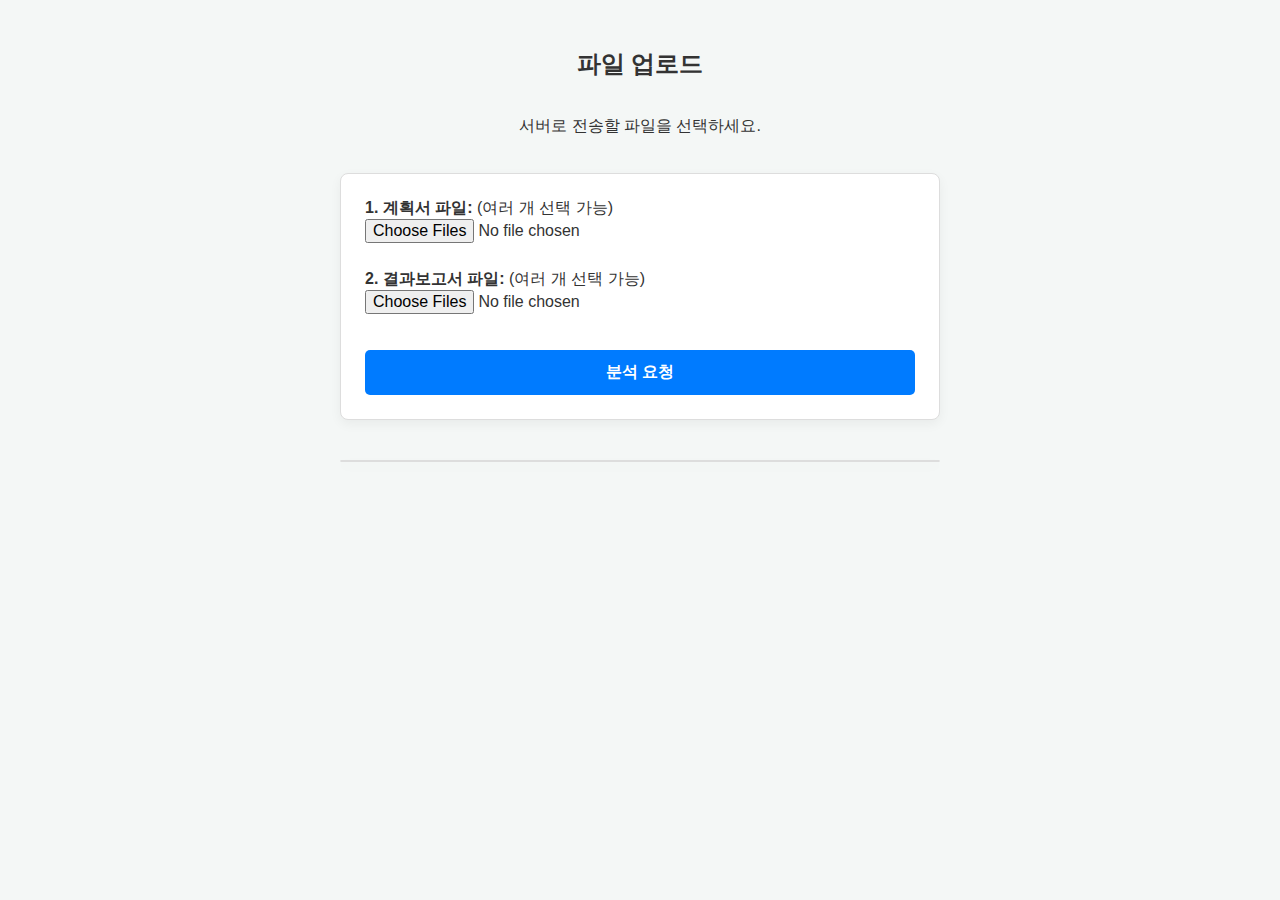
<file: file-uploader-front/index.html>
<!DOCTYPE html>
<html lang="ko">
  <head>
    <meta charset="UTF-8" />
    <meta name="viewport" content="width=device-width, initial-scale=1.0" />
    <title>파일 업로드</title>
    <link rel="stylesheet" href="style.css" />
  </head>
  <body>
    <h2>파일 업로드</h2>
    <p>서버로 전송할 파일을 선택하세요.</p>

    <form id="uploadForm" enctype="multipart/form-data">
      <div>
        <label for="planFile"><b>1. 계획서 파일:</b> (여러 개 선택 가능)</label>
        <input type="file" id="planFile" name="plan_file" required multiple />
      </div>
      <div style="margin-top: 10px">
        <label for="reportFile"
          ><b>2. 결과보고서 파일:</b> (여러 개 선택 가능)</label
        >
        <input
          type="file"
          id="reportFile"
          name="report_file"
          required
          multiple />
      </div>
      <button type="submit" style="margin-top: 20px">분석 요청</button>
    </form>

    <div id="status"></div>

    <div id="resultContainer"></div>

    <script src="script.js"></script>
  </body>
</html>
</file>
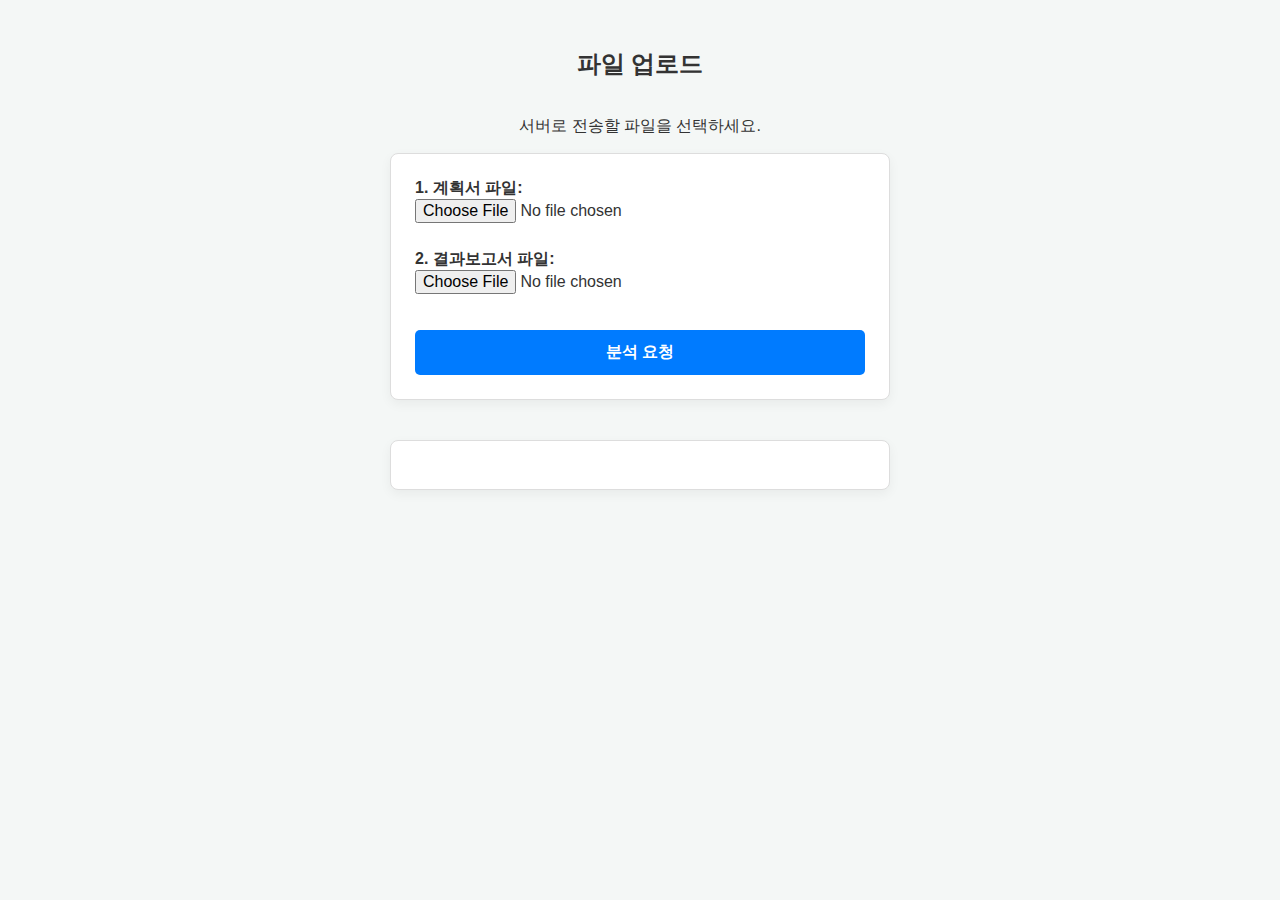
<file: file-uploader/index.html>
<!DOCTYPE html>
<html lang="ko">
  <head>
    <meta charset="UTF-8" />
    <meta name="viewport" content="width=device-width, initial-scale=1.0" />
    <title>파일 업로드</title>
    <link rel="stylesheet" href="style.css" />
  </head>
  <body>
    <h2>파일 업로드</h2>
    <p>서버로 전송할 파일을 선택하세요.</p>

    <form id="uploadForm" enctype="multipart/form-data">
      <div>
        <label for="planFile"><b>1. 계획서 파일:</b></label>
        <input type="file" id="planFile" name="plan_file" required />
      </div>
      <div style="margin-top: 10px">
        <label for="reportFile"><b>2. 결과보고서 파일:</b></label>
        <input type="file" id="reportFile" name="report_file" required />
      </div>
      <button type="submit" style="margin-top: 20px">분석 요청</button>
    </form>

    <div id="status"></div>

    <div id="resultContainer"></div>

    <script src="script.js"></script>
  </body>
</html>
</file>
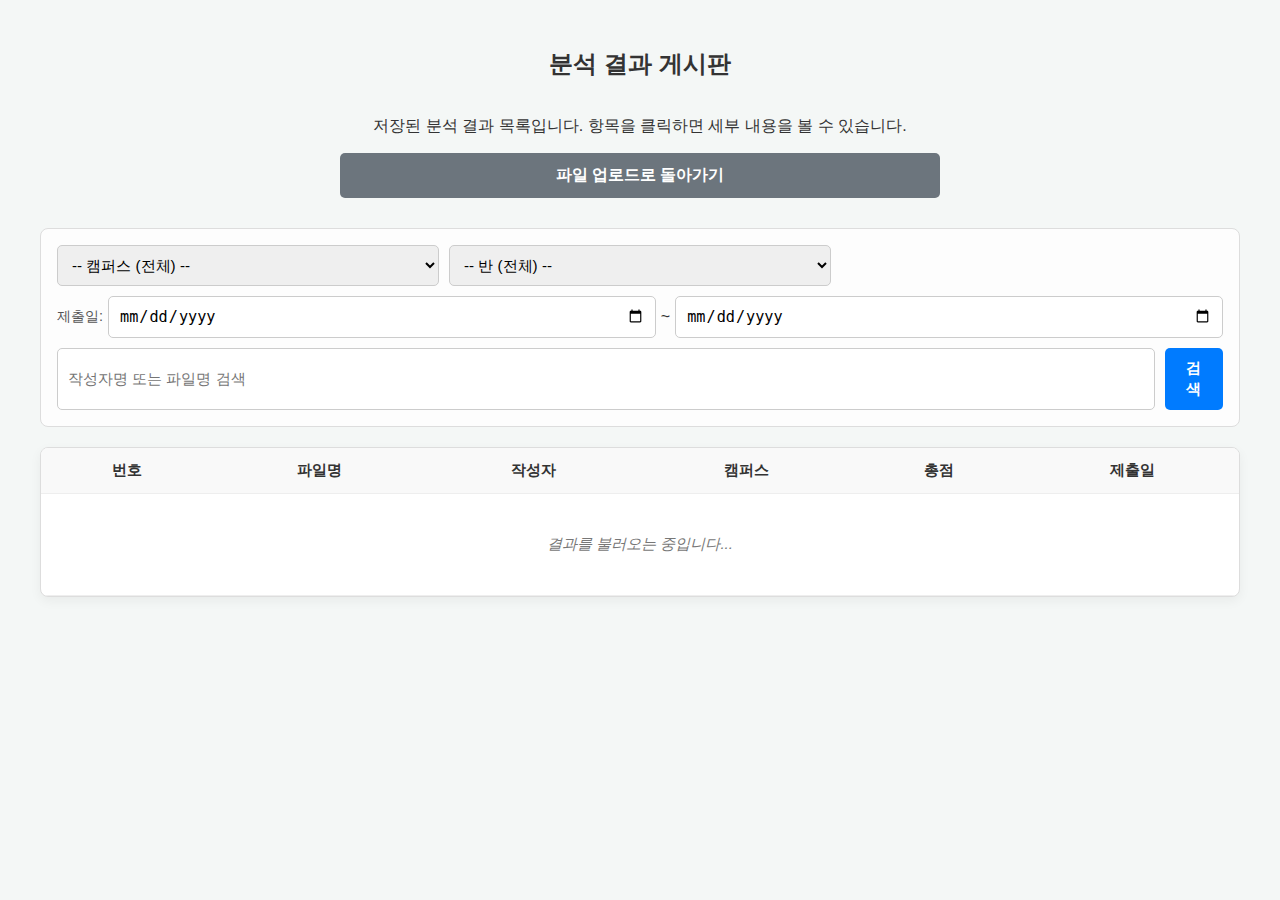
<file: file-uploader-front/board.html>
<!DOCTYPE html>
<html lang="ko">
  <head>
    <meta charset="UTF-8" />
    <meta name="viewport" content="width=device-width, initial-scale=1.0" />
    <title>분석 결과 게시판</title>
    <link rel="stylesheet" href="style.css" />
  </head>
  <body>
    <h2>분석 결과 게시판</h2>
    <p>
      저장된 분석 결과 목록입니다. 항목을 클릭하면 세부 내용을 볼 수 있습니다.
    </p>

    <!-- index.html로 돌아가기 버튼 -->
    <a href="index.html" class="button-link" style="background-color: #6c757d"
      >파일 업로드로 돌아가기</a
    >

    <!-- ✨ (신규) 필터 바 -->
    <div class="filter-bar">
      <!-- 1행: 드롭다운 -->
      <select id="filter-campus">
        <option value="">-- 캠퍼스 (전체) --</option>
        <!-- JS로 채워짐 -->
      </select>
      <select id="filter-class">
        <option value="">-- 반 (전체) --</option>
        <!-- JS로 채워짐 -->
      </select>

      <!-- 날짜 필터 (간소화를 위해 1열 차지 버튼 제거) -->

      <!-- 2행: 날짜 범위 -->
      <div class="date-range">
        <label for="filter-start-date">제출일:</label>
        <input type="date" id="filter-start-date" />
        <span>~</span>
        <input type="date" id="filter-end-date" />
      </div>

      <!-- 3행: 검색어 -->
      <div class="search-group">
        <input
          type="text"
          id="filter-search-term"
          placeholder="작성자명 또는 파일명 검색" />
        <button id="filter-search-btn">검색</button>
      </div>
    </div>

    <!-- ✨ (수정) 테이블 구조로 변경 -->
    <div id="boardContainer">
      <table class="board-table">
        <thead>
          <tr>
            <th>번호</th>
            <th>파일명</th>
            <th>작성자</th>
            <th>캠퍼스</th>
            <th>총점</th>
            <th>제출일</th>
          </tr>
        </thead>
        <tbody id="board-tbody">
          <!-- JS로 채워짐 -->
          <tr class="loading-row">
            <td colspan="6">결과를 불러오는 중입니다...</td>
          </tr>
        </tbody>
      </table>
    </div>

    <script src="board.js"></script>
  </body>
</html>
</file>
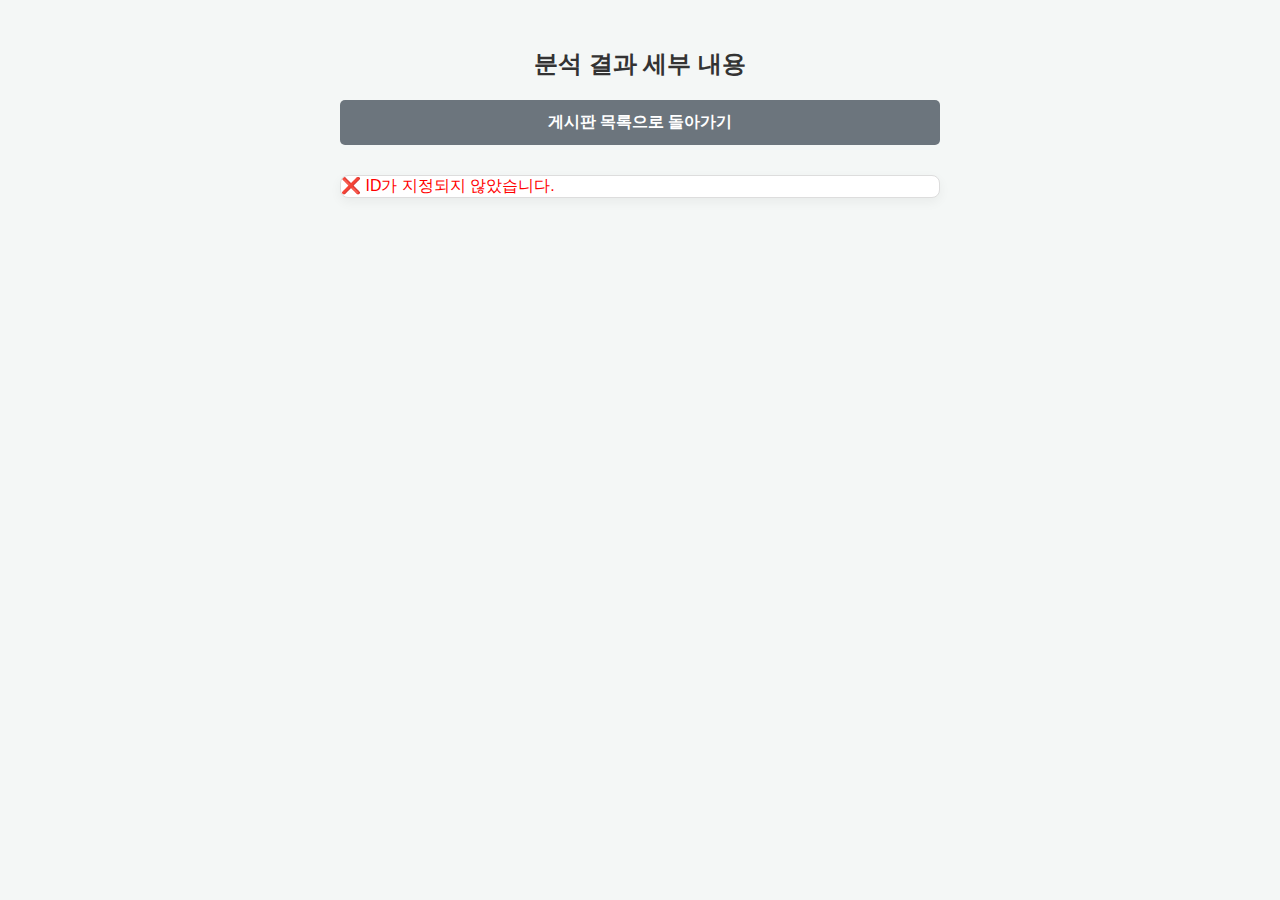
<file: file-uploader-front/detail.html>
<!DOCTYPE html>
<html lang="ko">
  <head>
    <meta charset="UTF-8" />
    <meta name="viewport" content="width=device-width, initial-scale=1.0" />
    <title>분석 결과 세부 내용</title>
    <link rel="stylesheet" href="style.css" />
  </head>
  <body>
    <h2>분석 결과 세부 내용</h2>

    <a href="board.html" class="button-link" style="background-color: #6c757d"
      >게시판 목록으로 돌아가기</a
    >

    <div id="detailContainer">
      <div id="detailLoading">세부 내용을 불러오는 중입니다...</div>
    </div>

    <!-- 
      ✨ (중요) 
      renderResultHTML 함수를 재사용하기 위해 원본 script.js를 로드합니다.
      이 파일은 detail.js 보다 먼저 로드되어야 합니다.
    -->
    <script src="script.js"></script>
    <script src="detail.js"></script>
  </body>
</html>
</file>
<file: file-uploader-front/style.css>
body {
  font-family: -apple-system, BlinkMacSystemFont, "Segoe UI", Roboto, sans-serif;
  display: flex;
  flex-direction: column;
  align-items: center;
  min-height: 90vh;
  background-color: #f4f7f6;
  color: #333;
  padding: 20px;
  box-sizing: border-box; /* 패딩이 너비에 포함되도록 */
}

h2,
h3 {
  text-align: center;
}

form {
  background: #ffffff;
  border: 1px solid #ddd;
  border-radius: 8px;
  padding: 24px;
  box-shadow: 0 4px 12px rgba(0, 0, 0, 0.05);
  width: 100%;
  max-width: 600px;
  box-sizing: border-box;
  margin-top: 20px;
}

input[type="file"] {
  margin-bottom: 16px;
  font-size: 1rem;
  width: 100%;
}

button {
  width: 100%;
  padding: 12px;
  background-color: #007bff;
  color: white;
  border: none;
  border-radius: 5px;
  cursor: pointer;
  font-size: 1rem;
  font-weight: 600;
  transition: background-color 0.2s ease;
}

button:hover {
  background-color: #0056b3;
}

#status {
  margin-top: 20px;
  font-size: 0.9rem;
  color: #555;
  font-weight: 500;
  text-align: center;
}

/* --- (신규) 버튼처럼 보이는 링크 --- */
.button-link {
  display: block;
  width: 100%;
  max-width: 600px; /* 업로드/세부정보 페이지는 600px 유지 */
  padding: 12px;
  background-color: #28a745; /* 초록색 */
  color: white;
  border: none;
  border-radius: 5px;
  cursor: pointer;
  font-size: 1rem;
  font-weight: 600;
  text-align: center;
  text-decoration: none;
  box-sizing: border-box;
  margin-bottom: 10px;
  transition: background-color 0.2s ease;
}

.button-link:hover {
  background-color: #218838;
}

/* --- 결과 표시 스타일 (index.html, detail.html 공용) --- */

#resultContainer,
#detailContainer {
  background: #ffffff;
  border: 1px solid #ddd;
  border-radius: 8px;
  padding: 0; /* 패딩은 내부 .result-item-container가 가짐 */
  margin-top: 20px;
  width: 100%;
  max-width: 600px; /* 업로드/세부정보 페이지는 600px 유지 */
  box-sizing: border-box;
  box-shadow: 0 4px 12px rgba(0, 0, 0, 0.05);
  overflow: hidden; /* border-radius 적용을 위해 */
}

/* 개별 결과 항목 (접기/펼치기 단위) */
.result-item-container {
  padding: 0;
  border-bottom: 1px solid #eee;
}
.result-item-container:last-child {
  border-bottom: none;
}

/* 1. 클릭할 헤더 */
.result-header {
  cursor: pointer;
  padding: 24px;
  display: flex;
  justify-content: space-between;
  align-items: center;
  user-select: none;
  background-color: #fcfcfc;
}

.result-header h3 {
  margin: 0;
  color: #0056b3;
  text-align: left;
}

/* 2. 토글 아이콘 (장식) */
.result-header::after {
  content: "▼";
  font-size: 0.8em;
  color: #888;
  transition: transform 0.2s ease;
}

/* 3. 펼쳐질 콘텐츠 (기본 숨김) */
.result-content {
  display: none;
  padding: 0 24px 24px 24px;
  border-top: 1px solid #f0f0f0;
}

/* 4. 'active' 클래스가 붙었을 때 (펼쳐진 상태) */
.result-item-container.active .result-content {
  display: block;
}

.result-item-container.active .result-header::after {
  transform: rotate(180deg);
}

/* 5. 에러 항목 */
.result-item-container.error .result-header {
  cursor: default;
  background-color: #fff8f8;
}
.result-item-container.error .result-header h3 {
  color: #d9534f;
}
.result-item-container.error .result-content {
  display: block; /* 에러는 항상 보임 */
}
.result-item-container.error .result-header::after {
  content: "⚠️";
  transform: none;
}

/* --- 결과 콘텐츠 내부 스타일 --- */
.result-content h4 {
  margin-top: 24px;
  margin-bottom: 10px;
  color: #333;
  border-left: 4px solid #007bff;
  padding-left: 8px;
}

.result-content .result-box {
  display: grid;
  grid-template-columns: 1fr 1fr;
  gap: 16px;
  background: #f9f9f9;
  padding: 16px;
  border-radius: 5px;
}

.result-content .result-item {
  display: flex;
  flex-direction: column;
}

.result-content .result-item strong {
  font-size: 0.9rem;
  color: #555;
  margin-bottom: 4px;
}

.result-content .result-item span {
  font-size: 1.5rem;
  font-weight: 700;
  color: #007bff;
}

.result-content ul {
  list-style-type: none;
  padding-left: 0;
  margin: 0;
}

.result-content ul li {
  background: #fdfdfd;
  border: 1px solid #eee;
  border-radius: 5px;
  padding: 16px;
  margin-bottom: 10px;
  line-height: 1.6;
}

.result-content ul li strong {
  color: #333;
  font-size: 1.1rem;
  display: block;
  margin-bottom: 6px;
  font-weight: 600;
}

.result-content ul li p {
  margin: 0;
  color: #555;
}

.result-content p {
  background: #f9f9f9;
  border-radius: 5px;
  padding: 16px;
  line-height: 1.6;
  margin: 0;
}

/* --- ✨ (수정) 필터 바 스타일 (board.html) --- */
.filter-bar {
  display: grid;
  grid-template-columns: 1fr 1fr 1fr; /* 3열 그리드 */
  gap: 10px;
  background: #fdfdfd;
  border: 1px solid #ddd;
  border-radius: 8px;
  padding: 16px;
  margin-top: 20px;
  width: 100%;
  max-width: 1200px; /* ✨ 수정: 900px -> 1200px */
  box-sizing: border-box;
}

/* 날짜 필터 (2개 입력창을 감쌈) */
.filter-bar .date-range {
  grid-column: 1 / -1; /* 1열부터 끝열까지 차지 */
  display: flex;
  align-items: center;
  gap: 5px;
}
.filter-bar .date-range label {
  font-size: 0.9rem;
  color: #555;
  white-space: nowrap;
}

/* 검색어 입력창 (전체 너비) */
.filter-bar .search-group {
  grid-column: 1 / -1;
  display: flex;
  gap: 10px;
}

.filter-bar select,
.filter-bar input[type="date"],
.filter-bar input[type="text"] {
  width: 100%;
  padding: 10px;
  font-size: 0.95rem;
  border: 1px solid #ccc;
  border-radius: 5px;
  box-sizing: border-box;
}

.filter-bar input[type="text"] {
  flex-grow: 1; /* 검색창이 남은 공간 차지 */
}

.filter-bar button {
  width: auto;
  padding: 10px 15px; /* 검색 버튼 크기 조절 */
  font-size: 0.95rem;
}

/* --- ✨ (수정) 게시판 목록 스타일 (board.html) --- */
#boardContainer {
  background: #ffffff;
  border: 1px solid #ddd;
  border-radius: 8px;
  padding: 0; /* 테이블이 꽉 차도록 패딩 제거 */
  margin-top: 20px;
  width: 100%;
  max-width: 1200px; /* ✨ 수정: 900px -> 1200px */
  box-sizing: border-box;
  box-shadow: 0 4px 12px rgba(0, 0, 0, 0.05);
  overflow: hidden; /* 모서리 둥글게 */
}

/* (신규) 테이블 스타일 */
.board-table {
  width: 100%;
  border-collapse: collapse; /* 테두리 겹침 제거 */
}

.board-table th,
.board-table td {
  padding: 12px 15px;
  text-align: center;
  border-bottom: 1px solid #eee;
  font-size: 0.95rem;
}

.board-table th {
  background-color: #f9f9f9;
  font-weight: 600;
  color: #333;
  /* --- ✨ (수정) 헤더 중앙 정렬 및 한 줄 처리 --- */
  text-align: center;
  white-space: nowrap;
}

.board-table tbody tr {
  cursor: pointer;
  transition: background-color 0.2s ease;
}

.board-table tbody tr:hover {
  background-color: #f5f5f5;
}

/* --- ✨ (수정) 컬럼 너비 재조정 (1200px 기준) --- */
.board-table td:nth-child(1) {
  width: 5%;
  text-align: center;
} /* 번호 */
.board-table td:nth-child(2) {
  width: 40%; /* 파일명 (확대) */
  white-space: nowrap;
  overflow: hidden;
  text-overflow: ellipsis;
  text-align: left;
}
.board-table td:nth-child(3) {
  width: 10%;
} /* 작성자 */
.board-table td:nth-child(4) {
  width: 10%;
} /* 캠퍼스 */
.board-table td:nth-child(5) {
  width: 10%;
} /* 반 */
.board-table td:nth-child(6) {
  width: 10%;
  text-align: center;
  font-weight: 700;
  color: #007bff;
} /* 점수 */
.board-table td:nth-child(7) {
  width: 15%; /* 제출일 (확대) */
  font-size: 0.9rem;
  color: #777;
  white-space: nowrap; /* ✨ 제출일 한 줄 처리 */
}

/* (신규) 로딩 및 빈 상태 메시지 */
.board-table .loading-row td,
.board-table .empty-row td {
  text-align: center;
  padding: 40px;
  color: #777;
  font-style: italic;
  cursor: default;
}
.board-table .empty-row:hover {
  background-color: #fff;
}

/* --- detail.html용 단일 항목 스타일 (동일) --- */
#detailContainer .result-item-container {
  border-bottom: none;
}
#detailContainer .result-header {
  cursor: default;
  background-color: #fff;
}
#detailContainer .result-header::after {
  content: "📋";
  transform: none;
}
#detailContainer .result-content {
  display: block;
  border-top: 1px solid #f0f0f0;
}
</file>
<file: file-uploader/style.css>
body {
    font-family: -apple-system, BlinkMacSystemFont, "Segoe UI", Roboto, sans-serif;
    display: flex;
    flex-direction: column;
    align-items: center;
    min-height: 90vh;
    background-color: #f4f7f6;
    color: #333;
    padding: 20px;
}

form {
    background: #ffffff;
    border: 1px solid #ddd;
    border-radius: 8px;
    padding: 24px;
    box-shadow: 0 4px 12px rgba(0, 0, 0, 0.05);
    width: 100%;
    max-width: 500px;
    box-sizing: border-box;
}

input[type="file"] {
    margin-bottom: 16px;
    font-size: 1rem;
    width: 100%;
}

button {
    width: 100%;
    padding: 12px;
    background-color: #007bff;
    color: white;
    border: none;
    border-radius: 5px;
    cursor: pointer;
    font-size: 1rem;
    font-weight: 600;
}

button:hover {
    background-color: #0056b3;
}

#status {
    margin-top: 20px;
    font-size: 0.9rem;
    color: #555;
    font-weight: 500;
}


/* --- ✨ (추가) 결과 표시 스타일 --- */

#resultContainer {
    background: #ffffff;
    border: 1px solid #ddd;
    border-radius: 8px;
    padding: 24px;
    margin-top: 20px;
    width: 100%;
    max-width: 500px;
    box-sizing: border-box;
    box-shadow: 0 4px 12px rgba(0, 0, 0, 0.05);
}

#resultContainer h3 {
    margin-top: 0;
    color: #0056b3;
    border-bottom: 2px solid #007bff;
    padding-bottom: 10px;
}

#resultContainer h4 {
    margin-top: 24px;
    margin-bottom: 10px;
    color: #333;
    border-left: 4px solid #007bff;
    padding-left: 8px;
}

#resultContainer .result-box {
    display: grid;
    grid-template-columns: 1fr 1fr;
    gap: 16px;
    background: #f9f9f9;
    padding: 16px;
    border-radius: 5px;
}

#resultContainer .result-item {
    display: flex;
    flex-direction: column;
}

#resultContainer .result-item strong {
    font-size: 0.9rem;
    color: #555;
    margin-bottom: 4px;
}

#resultContainer .result-item span {
    font-size: 1.5rem;
    font-weight: 700;
    color: #007bff;
}

#resultContainer ul {
    list-style-type: none;
    padding-left: 0;
    margin: 0;
}

/* '항목별 세부 평가' 목록의 li 스타일을 수정합니다. */
#resultContainer ul li {
    background: #fdfdfd;
    border: 1px solid #eee;
    border-radius: 5px;
    padding: 16px; /* 내부 여백을 조금 더 줍니다 */
    margin-bottom: 10px; /* 항목 간 간격 */
    line-height: 1.6; /* 줄 간격 */
}

/* <li> 안의 <strong> 태그 (e.g., "계획 구체성 (10점)") */
#resultContainer ul li strong {
    color: #333;
    font-size: 1.1rem; /* 제목이므로 살짝 키웁니다 */
    display: block; /* <p> 태그와 줄바꿈을 위해 block 요소로 변경 */
    margin-bottom: 6px; /* 본문과 살짝 띄웁니다 */
    font-weight: 600; /* 굵게 */
}

/* <li> 안의 <p> 태그 (평가 근거 텍스트) */
#resultContainer ul li p {
    margin: 0; /* <p> 태그의 기본 마진을 제거합니다 */
    color: #555; /* 본문 텍스트 색상 */
}

/* '최종 코멘트' <p> 태그 스타일 (기존 스타일) */
#resultContainer p {
    background: #f9f9f9;
    border-radius: 5px;
    padding: 16px;
    line-height: 1.6;
    margin: 0;
}
</file>
